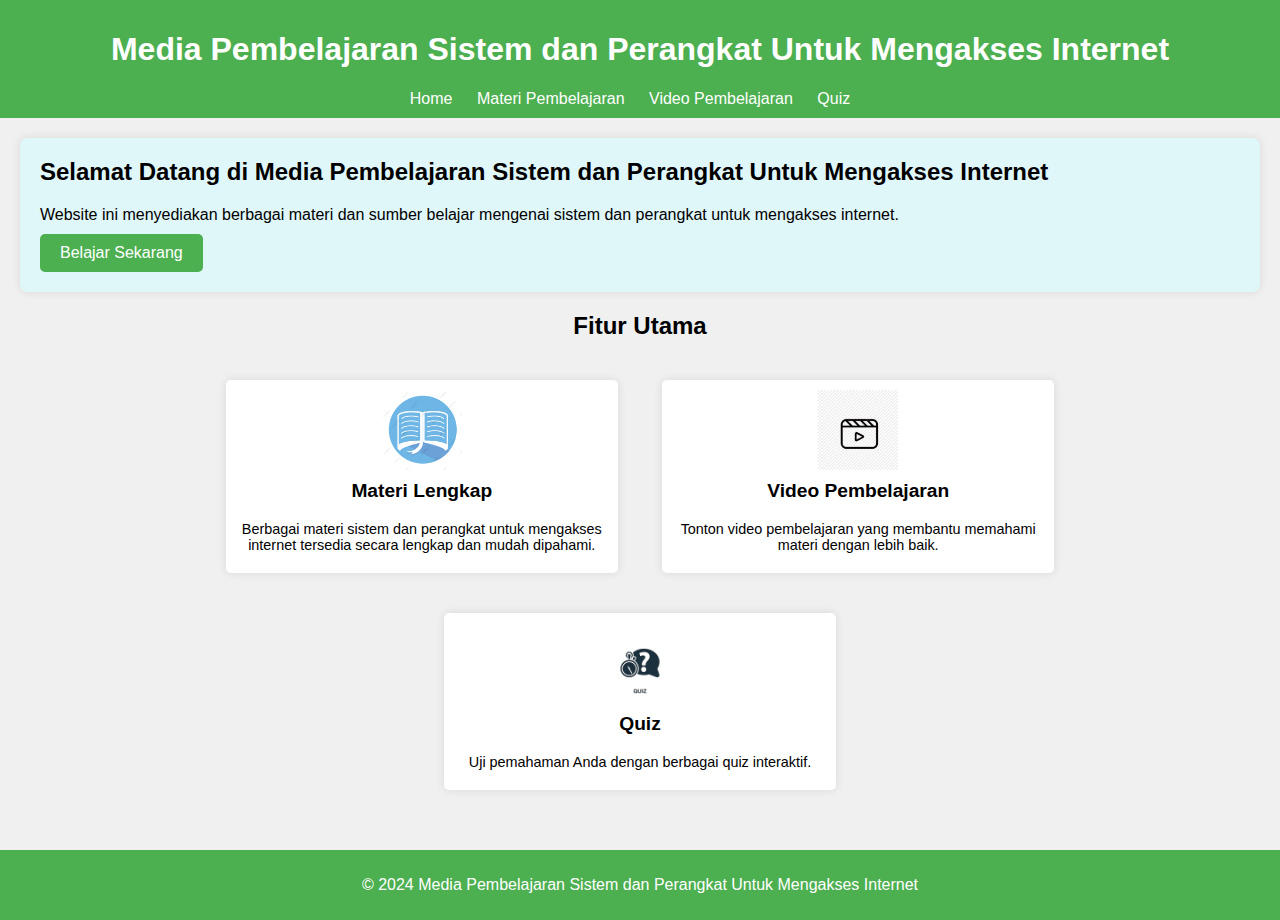
<file: index.html>
<!DOCTYPE html>
<html lang="en">
  <head>
    <meta charset="UTF-8" />
    <meta name="viewport" content="width=device-width, initial-scale=1.0" />
    <title>
      Media Pembelajaran Sistem dan Perangkat untuk Mengakses Internet
    </title>
    <link rel="stylesheet" href="style.css" />
  </head>
  <body>
    <div class="wrapper">
      <header>
        <h1>
          Media Pembelajaran Sistem dan Perangkat Untuk Mengakses Internet
        </h1>
        <nav>
          <ul>
            <li><a href="index.html">Home</a></li>
            <li><a href="materi.html">Materi Pembelajaran</a></li>
            <li><a href="video.html">Video Pembelajaran</a></li>
            <li><a href="quiz.html">Quiz</a></li>
          </ul>
        </nav>
      </header>
      <main>
        <section class="hero">
          <div class="hero-text">
            <h2>
              Selamat Datang di Media Pembelajaran Sistem dan Perangkat Untuk
              Mengakses Internet
            </h2>
            <p>
              Website ini menyediakan berbagai materi dan sumber belajar
              mengenai sistem dan perangkat untuk mengakses internet.
            </p>
            <a href="materi.html" class="cta-button">Belajar Sekarang</a>
          </div>
        </section>
        <section class="features">
          <h2>Fitur Utama</h2>
          <div class="feature">
            <a href="materi.html">
              <img src="materi.png" alt="Materi" />
              <h3>Materi Lengkap</h3>
              <p>
                Berbagai materi sistem dan perangkat untuk mengakses internet
                tersedia secara lengkap dan mudah dipahami.
              </p>
            </a>
          </div>
          <div class="feature">
            <a href="video.html">
              <img src="video.jpg" alt="Video" />
              <h3>Video Pembelajaran</h3>
              <p>
                Tonton video pembelajaran yang membantu memahami materi dengan
                lebih baik.
              </p>
            </a>
          </div>
          <div class="feature">
            <a href="quiz.html">
              <img src="quiz.jpg" alt="Quiz" />
              <h3>Quiz</h3>
              <p>Uji pemahaman Anda dengan berbagai quiz interaktif.</p>
            </a>
          </div>
        </section>
      </main>
      <footer>
        <p>
          &copy; 2024 Media Pembelajaran Sistem dan Perangkat Untuk Mengakses
          Internet
        </p>
      </footer>
    </div>
  </body>
</html>
</file>
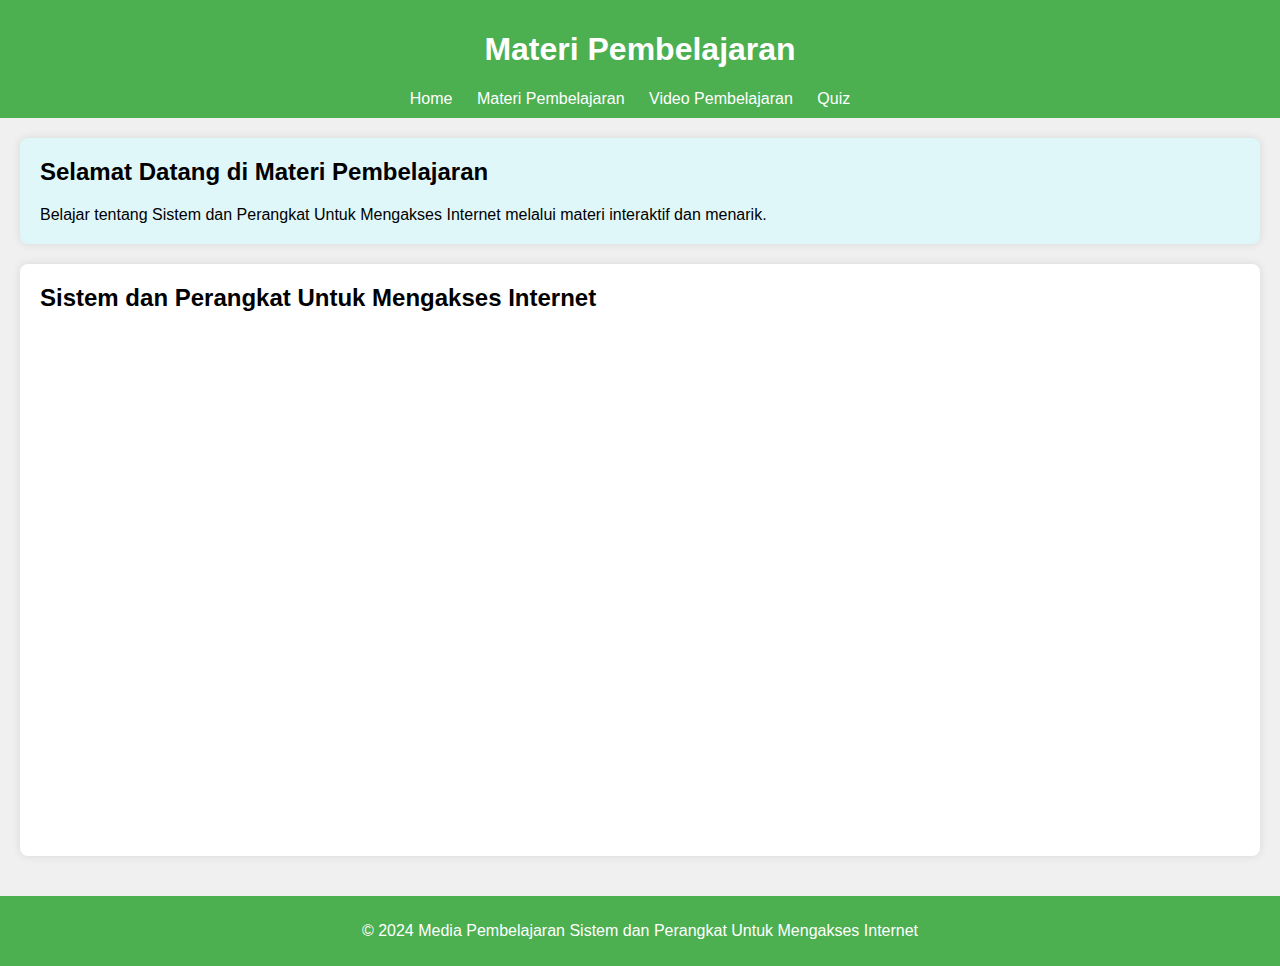
<file: materi.html>
<!DOCTYPE html>
<html lang="en">
<head>
    <meta charset="UTF-8">
    <meta name="viewport" content="width=device-width, initial-scale=1.0">
    <title>Materi Pembelajaran</title>
    <link rel="stylesheet" href="style.css">
</head>
<body>
    <header>
        <h1>Materi Pembelajaran</h1>
        <nav>
            <ul>
                <li><a href="index.html">Home</a></li>
                <li><a href="materi.html">Materi Pembelajaran</a></li>
                <li><a href="video.html">Video Pembelajaran</a></li>
                <li><a href="quiz.html">Quiz</a></li>
            </ul>
        </nav>
    </header>
    <main>
        <section class="hero">
            <h2>Selamat Datang di Materi Pembelajaran</h2>
            <p>Belajar tentang Sistem dan Perangkat Untuk Mengakses Internet melalui materi interaktif dan menarik.</p>
        </section>
        <section class="content">
            <h2>Sistem dan Perangkat Untuk Mengakses Internet</h2>
            <iframe src="https://sitinursarahh.github.io/sitinursarahh_Ispring2/#/slide1" frameborder="0"></iframe>
        </section>
    </main>
    <footer>
        <p>&copy; 2024 Media Pembelajaran Sistem dan Perangkat Untuk Mengakses Internet</p>
    </footer>
</body>
</html>
</file>
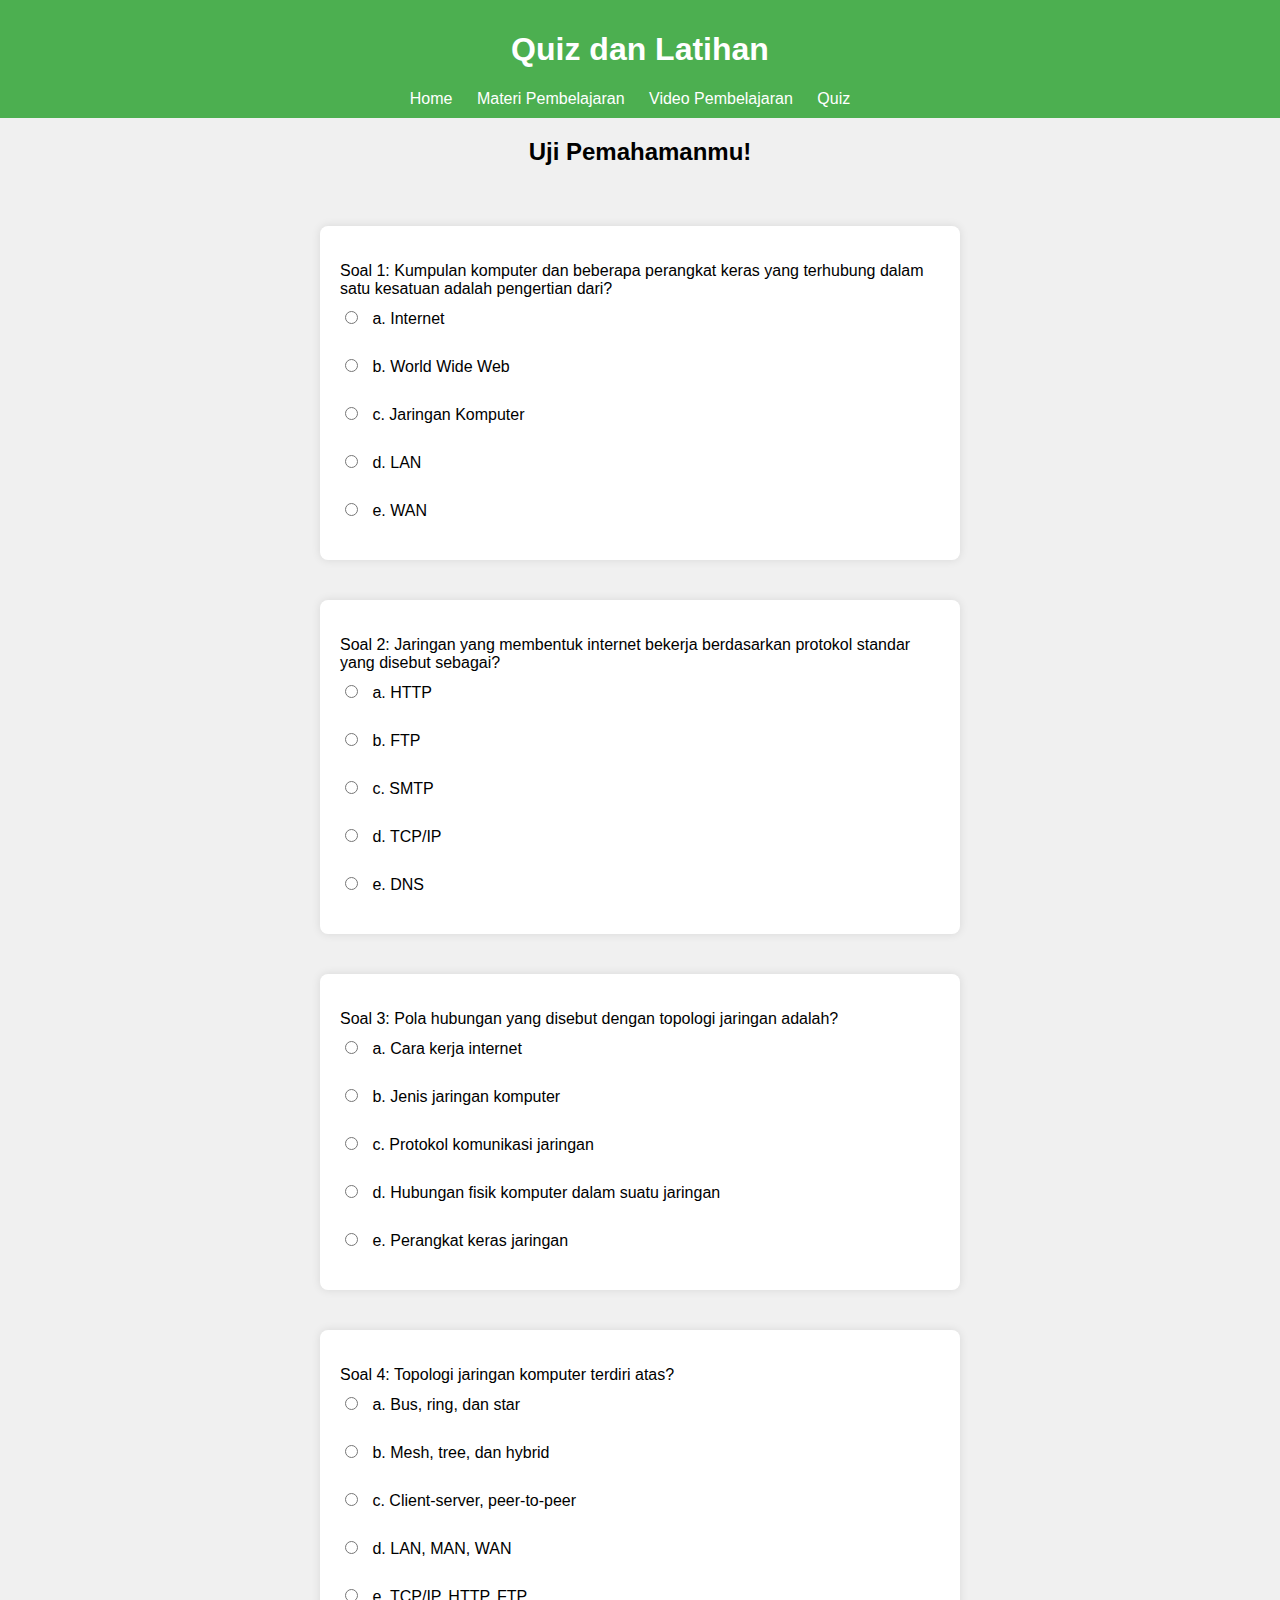
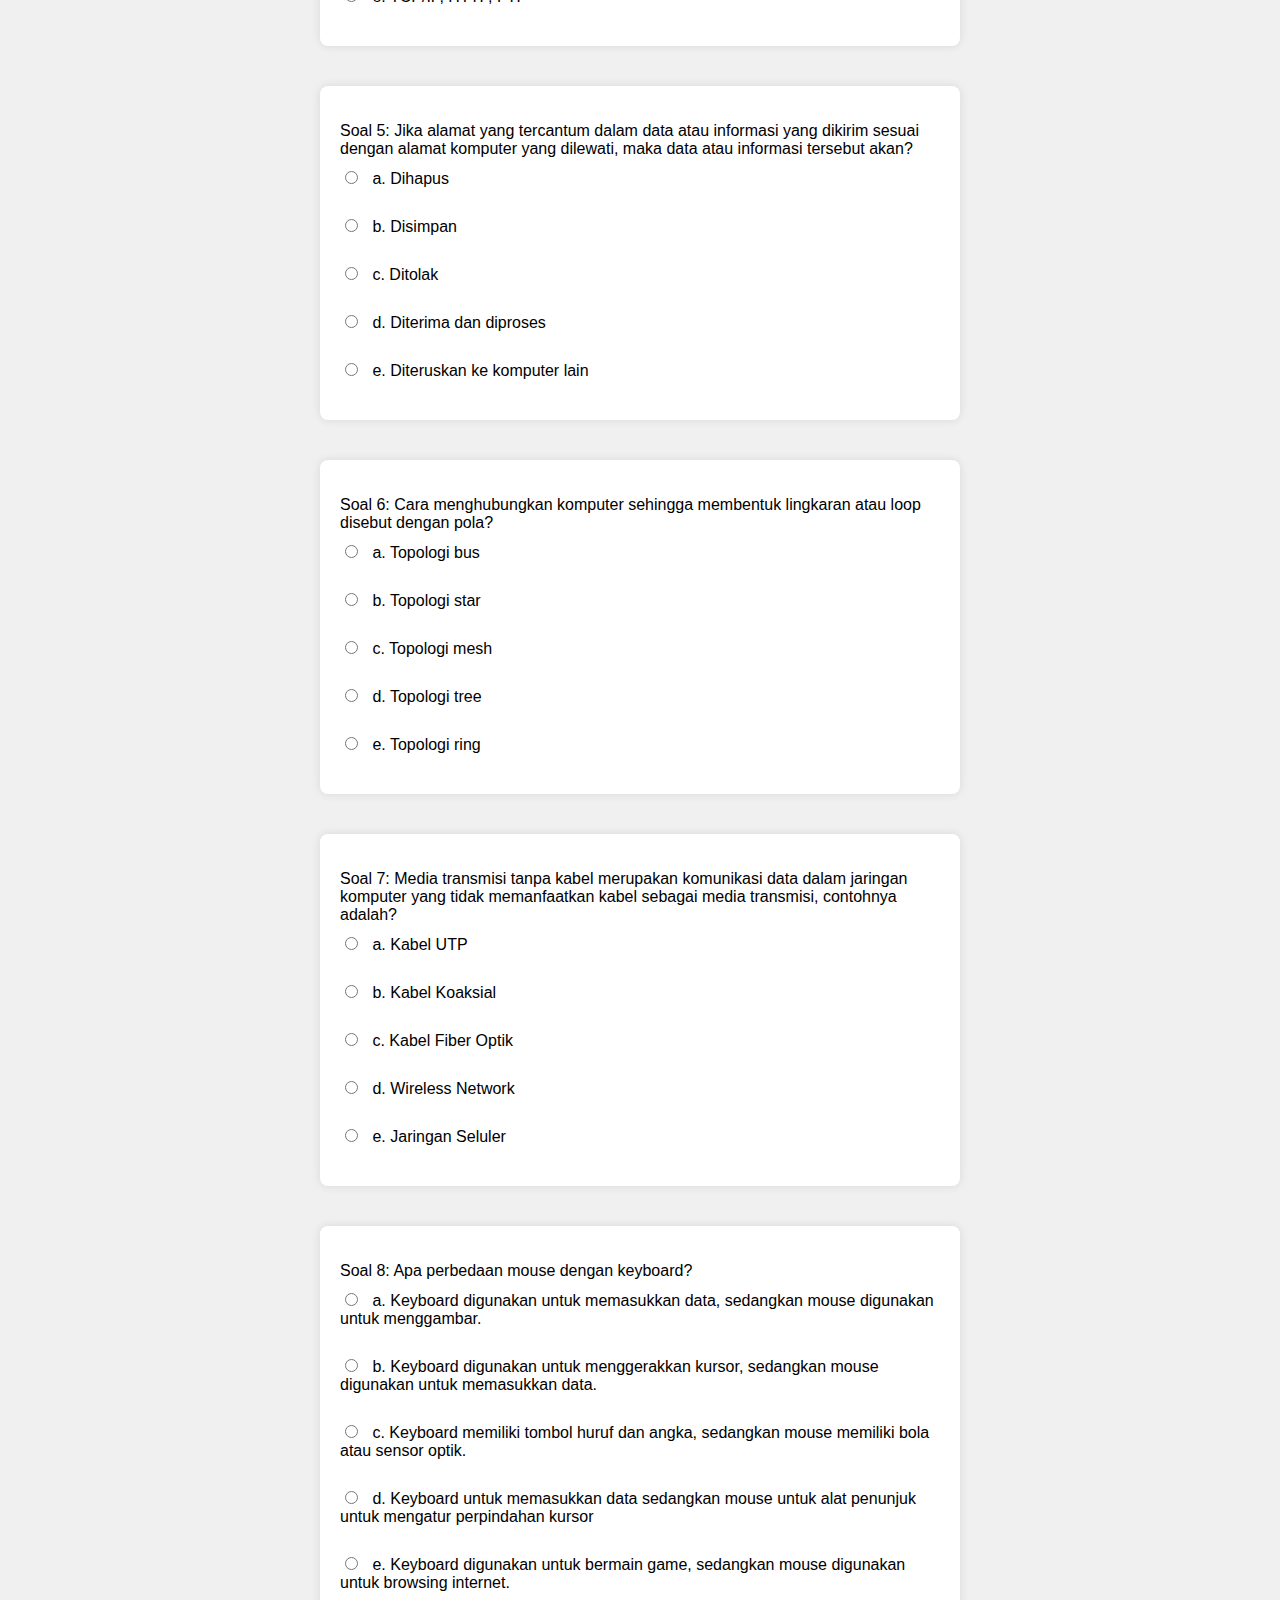
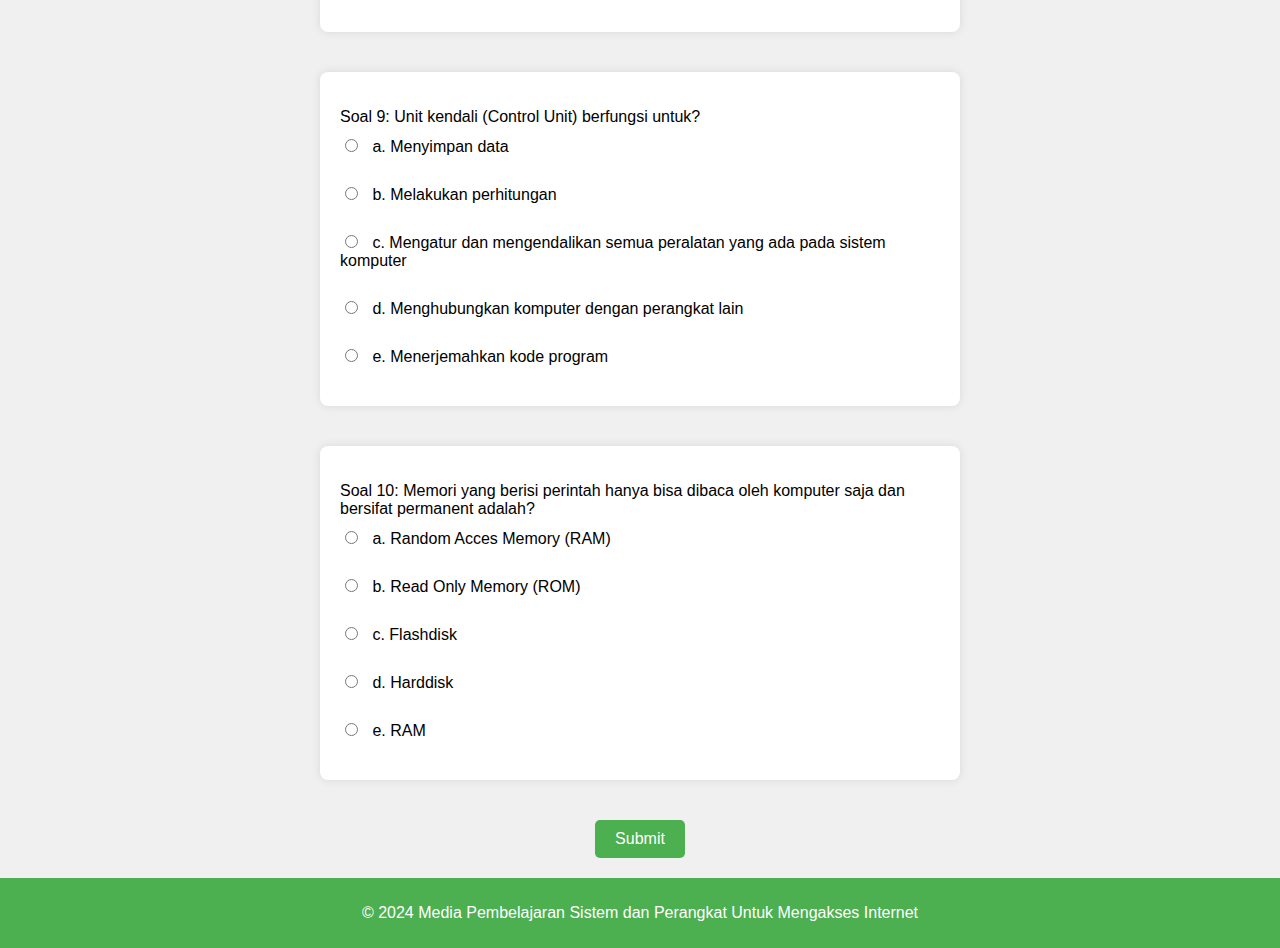
<file: quiz.html>
<!DOCTYPE html>
<html lang="en">
  <head>
    <meta charset="UTF-8" />
    <meta name="viewport" content="width=device-width, initial-scale=1.0" />
    <title>Quiz</title>
    <link rel="stylesheet" href="style.css" />
  </head>
  <body>
    <header>
      <h1>Quiz dan Latihan</h1>
      <nav>
        <ul>
          <li><a href="index.html">Home</a></li>
          <li><a href="materi.html">Materi Pembelajaran</a></li>
          <li><a href="video.html">Video Pembelajaran</a></li>
          <li><a href="quiz.html">Quiz</a></li>
        </ul>
      </nav>
    </header>
    <h2><center>Uji Pemahamanmu!</center></h2>
    <main class="quiz-main">
      <section class="quiz-section" id="quiz1">
        <!-- <h2>Uji Pemahamanmu!</h2> -->
        <p>
          Soal 1: Kumpulan komputer dan beberapa perangkat keras yang terhubung
          dalam satu kesatuan adalah pengertian dari?
        </p>
        <div class="answers">
          <label
            ><input type="radio" name="answer1" value="a" /> a. Internet</label
          ><br />
          <label
            ><input type="radio" name="answer1" value="b" /> b. World Wide
            Web</label
          ><br />
          <label
            ><input type="radio" name="answer1" value="c" /> c. Jaringan
            Komputer</label
          ><br />
          <label><input type="radio" name="answer1" value="d" /> d. LAN</label
          ><br />
          <label><input type="radio" name="answer1" value="e" /> e. WAN</label>
        </div>
      </section>
      <section class="quiz-section" id="quiz2">
        <p>
          Soal 2: Jaringan yang membentuk internet bekerja berdasarkan protokol
          standar yang disebut sebagai?
        </p>
        <div class="answers">
          <label><input type="radio" name="answer2" value="a" /> a. HTTP</label
          ><br />
          <label><input type="radio" name="answer2" value="b" /> b. FTP</label
          ><br />
          <label><input type="radio" name="answer2" value="c" /> c. SMTP</label
          ><br />
          <label
            ><input type="radio" name="answer2" value="d" /> d. TCP/IP</label
          ><br />
          <label><input type="radio" name="answer2" value="e" /> e. DNS</label>
        </div>
      </section>
      <section class="quiz-section" id="quiz3">
        <p>
          Soal 3: Pola hubungan yang disebut dengan topologi jaringan adalah?
        </p>
        <div class="answers">
          <label
            ><input type="radio" name="answer3" value="a" /> a. Cara kerja
            internet</label
          ><br />
          <label
            ><input type="radio" name="answer3" value="b" /> b. Jenis jaringan
            komputer</label
          ><br />
          <label
            ><input type="radio" name="answer3" value="c" /> c. Protokol
            komunikasi jaringan</label
          ><br />
          <label
            ><input type="radio" name="answer3" value="d" /> d. Hubungan fisik
            komputer dalam suatu jaringan</label
          ><br />
          <label
            ><input type="radio" name="answer3" value="e" /> e. Perangkat keras
            jaringan</label
          >
        </div>
      </section>
      <section class="quiz-section" id="quiz4">
        <p>Soal 4: Topologi jaringan komputer terdiri atas?</p>
        <div class="answers">
          <label
            ><input type="radio" name="answer4" value="a" /> a. Bus, ring, dan
            star </label
          ><br />
          <label
            ><input type="radio" name="answer4" value="b" /> b. Mesh, tree, dan
            hybrid</label
          ><br />
          <label
            ><input type="radio" name="answer4" value="c" /> c. Client-server,
            peer-to-peer</label
          ><br />
          <label
            ><input type="radio" name="answer4" value="d" /> d. LAN, MAN,
            WAN</label
          ><br />
          <label
            ><input type="radio" name="answer4" value="e" /> e. TCP/IP, HTTP,
            FTP</label
          >
        </div>
      </section>
      <section class="quiz-section" id="quiz5">
        <p>
          Soal 5: Jika alamat yang tercantum dalam data atau informasi yang
          dikirim sesuai dengan alamat komputer yang dilewati, maka data atau
          informasi tersebut akan?
        </p>
        <div class="answers">
          <label
            ><input type="radio" name="answer5" value="a" /> a. Dihapus</label
          ><br />
          <label
            ><input type="radio" name="answer5" value="b" /> b. Disimpan</label
          ><br />
          <label
            ><input type="radio" name="answer5" value="c" /> c. Ditolak</label
          ><br />
          <label
            ><input type="radio" name="answer5" value="d" /> d. Diterima dan
            diproses</label
          ><br />
          <label
            ><input type="radio" name="answer5" value="e" /> e. Diteruskan ke
            komputer lain</label
          >
        </div>
      </section>
      <section class="quiz-section" id="quiz6">
        <p>
          Soal 6: Cara menghubungkan komputer sehingga membentuk lingkaran atau
          loop disebut dengan pola?
        </p>
        <div class="answers">
          <label
            ><input type="radio" name="answer6" value="a" /> a. Topologi
            bus</label
          ><br />
          <label
            ><input type="radio" name="answer6" value="b" /> b. Topologi
            star</label
          ><br />
          <label
            ><input type="radio" name="answer6" value="c" /> c. Topologi
            mesh</label
          ><br />
          <label
            ><input type="radio" name="answer6" value="d" /> d. Topologi
            tree</label
          ><br />
          <label
            ><input type="radio" name="answer6" value="e" /> e. Topologi
            ring</label
          >
        </div>
      </section>
      <section class="quiz-section" id="quiz7">
        <p>
          Soal 7: Media transmisi tanpa kabel merupakan komunikasi data dalam
          jaringan komputer yang tidak memanfaatkan kabel sebagai media
          transmisi, contohnya adalah?
        </p>
        <div class="answers">
          <label
            ><input type="radio" name="answer7" value="a" /> a. Kabel UTP</label
          ><br />
          <label
            ><input type="radio" name="answer7" value="b" /> b. Kabel
            Koaksial</label
          ><br />
          <label
            ><input type="radio" name="answer7" value="c" /> c. Kabel Fiber
            Optik</label
          ><br />
          <label
            ><input type="radio" name="answer7" value="d" /> d. Wireless
            Network</label
          ><br />
          <label
            ><input type="radio" name="answer7" value="e" /> e. Jaringan
            Seluler</label
          >
        </div>
      </section>
      <section class="quiz-section" id="quiz8">
        <p>Soal 8: Apa perbedaan mouse dengan keyboard?</p>
        <div class="answers">
          <label
            ><input type="radio" name="answer8" value="a" /> a. Keyboard
            digunakan untuk memasukkan data, sedangkan mouse digunakan untuk
            menggambar.</label
          ><br />
          <label
            ><input type="radio" name="answer8" value="b" /> b. Keyboard
            digunakan untuk menggerakkan kursor, sedangkan mouse digunakan untuk
            memasukkan data.</label
          ><br />
          <label
            ><input type="radio" name="answer8" value="c" /> c. Keyboard
            memiliki tombol huruf dan angka, sedangkan mouse memiliki bola atau
            sensor optik.</label
          ><br />
          <label
            ><input type="radio" name="answer8" value="d" /> d. Keyboard untuk
            memasukkan data sedangkan mouse untuk alat penunjuk untuk mengatur
            perpindahan kursor </label
          ><br />
          <label
            ><input type="radio" name="answer8" value="e" /> e. Keyboard
            digunakan untuk bermain game, sedangkan mouse digunakan untuk
            browsing internet.</label
          >
        </div>
      </section>
      <section class="quiz-section" id="quiz9">
        <p>Soal 9: Unit kendali (Control Unit) berfungsi untuk?</p>
        <div class="answers">
          <label
            ><input type="radio" name="answer9" value="a" /> a. Menyimpan
            data</label
          ><br />
          <label
            ><input type="radio" name="answer9" value="b" /> b. Melakukan
            perhitungan</label
          ><br />
          <label
            ><input type="radio" name="answer9" value="c" /> c. Mengatur dan
            mengendalikan semua peralatan yang ada pada sistem komputer </label
          ><br />
          <label
            ><input type="radio" name="answer9" value="d" /> d. Menghubungkan
            komputer dengan perangkat lain</label
          ><br />
          <label
            ><input type="radio" name="answer9" value="e" /> e. Menerjemahkan
            kode program</label
          >
        </div>
      </section>
      <section class="quiz-section" id="quiz10">
        <p>
          Soal 10: Memori yang berisi perintah hanya bisa dibaca oleh komputer
          saja dan bersifat permanent adalah?
        </p>
        <div class="answers">
          <label
            ><input type="radio" name="answer10" value="a" /> a. Random Acces
            Memory (RAM)</label
          ><br />
          <label
            ><input type="radio" name="answer10" value="b" /> b. Read Only
            Memory (ROM)</label
          ><br />
          <label
            ><input type="radio" name="answer10" value="c" /> c.
            Flashdisk</label
          ><br />
          <label
            ><input type="radio" name="answer10" value="d" /> d. Harddisk</label
          ><br />
          <label><input type="radio" name="answer10" value="e" /> e. RAM</label>
        </div>
      </section>
      <button class="submit-button" onclick="submitQuiz()">Submit</button>
      <div id="quiz-results"></div>
    </main>
    <footer>
      <p>
        &copy; 2024 Media Pembelajaran Sistem dan Perangkat Untuk Mengakses
        Internet
      </p>
    </footer>

    <script src="script.js"></script>
  </body>
</html>
</file>
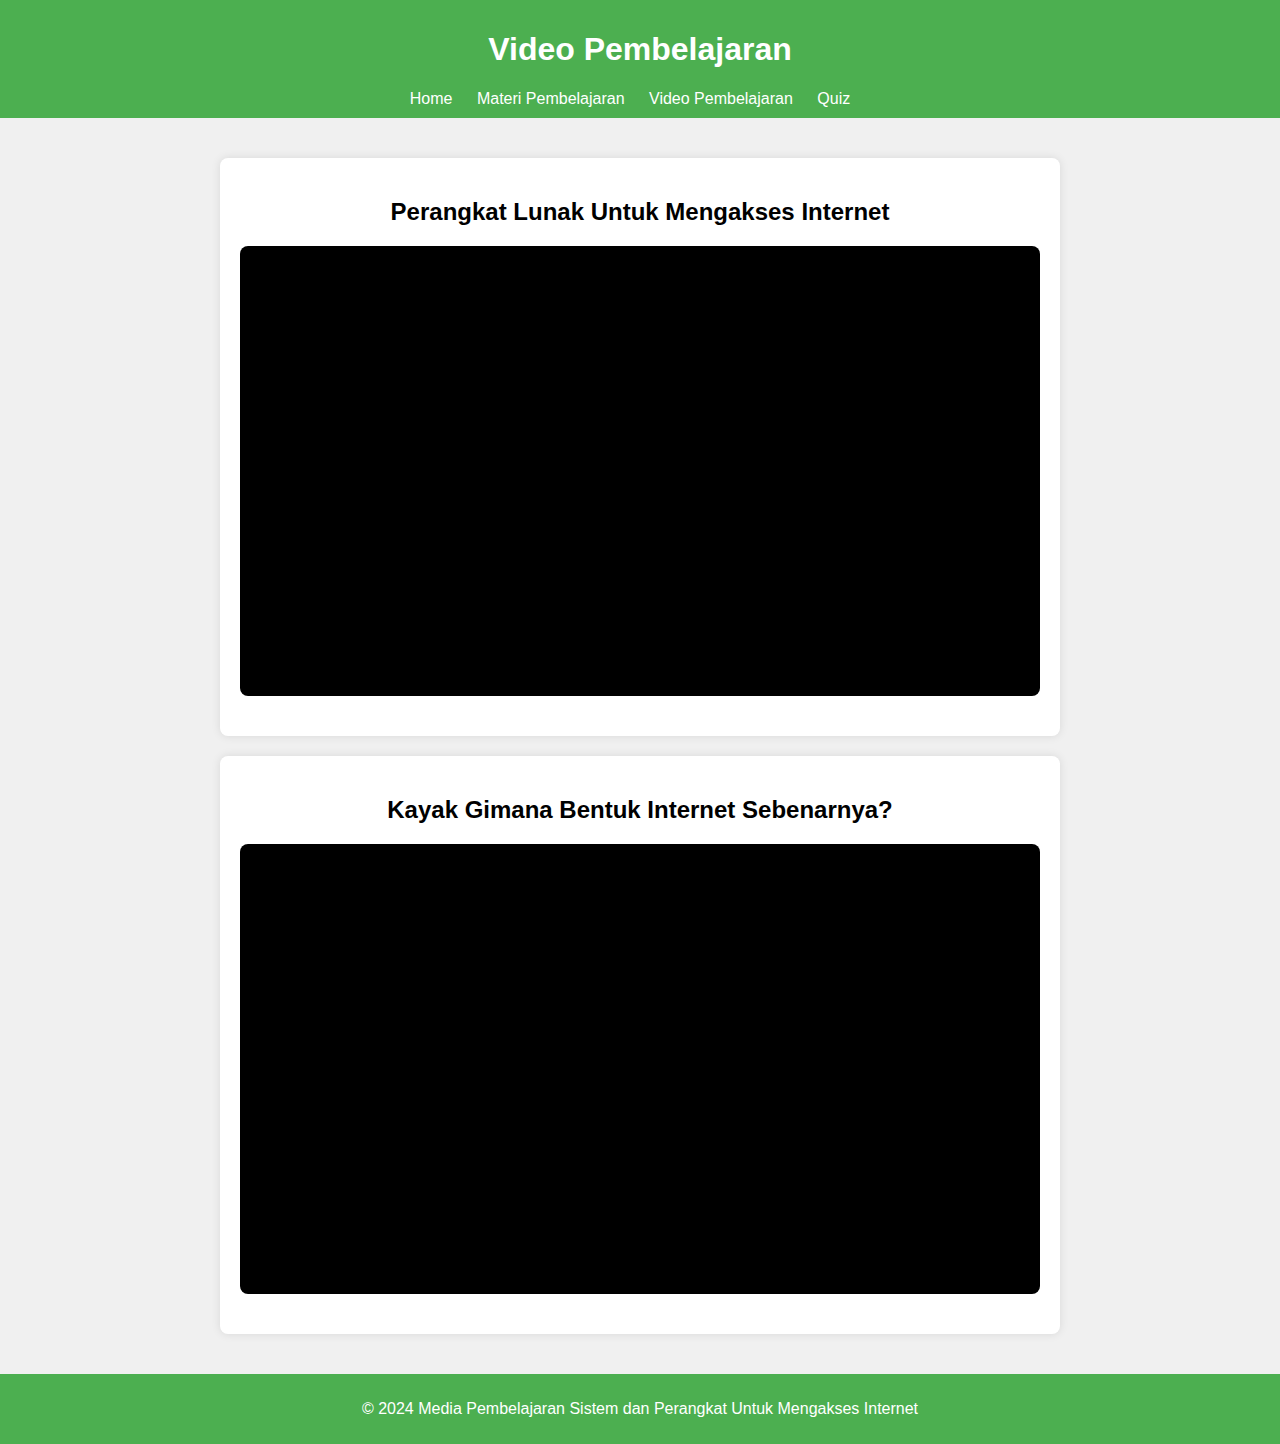
<file: video.html>
<!DOCTYPE html>
<html lang="en">
<head>
    <meta charset="UTF-8">
    <meta name="viewport" content="width=device-width, initial-scale=1.0">
    <title>Video Pembelajaran</title>
    <link rel="stylesheet" href="style.css">
</head>
<body>
    <header>
        <h1>Video Pembelajaran</h1>
        <nav>
            <ul>
                <li><a href="index.html">Home</a></li>
                <li><a href="materi.html">Materi Pembelajaran</a></li>
                <li><a href="video.html">Video Pembelajaran</a></li>
                <li><a href="quiz.html">Quiz</a></li>
            </ul>
        </nav>
    </header>
    <main>
        <section class="video-section">
            <h2>Perangkat Lunak Untuk Mengakses Internet</h2>
            <div class="video-container">
                <iframe src="https://www.youtube.com/embed/lOq8R7fr4cs?si=5DZmwvwlx43VVChJ" title="YouTube video player" frameborder="0" allow="accelerometer; autoplay; clipboard-write; encrypted-media; gyroscope; picture-in-picture; web-share" referrerpolicy="strict-origin-when-cross-origin" allowfullscreen></iframe>
            </div>
        </section>
        <section class="video-section">
            <h2>Kayak Gimana Bentuk Internet Sebenarnya?</h2>
            <div class="video-container">
                <iframe src="https://www.youtube.com/embed/_fl7wWbV604?si=J-HeBmn4NOFrNHPq" title="YouTube video player" frameborder="0" allow="accelerometer; autoplay; clipboard-write; encrypted-media; gyroscope; picture-in-picture; web-share" referrerpolicy="strict-origin-when-cross-origin" allowfullscreen></iframe>
            </div>
        </section>
    </main>
    <footer>
        <p>&copy; 2024 Media Pembelajaran Sistem dan Perangkat Untuk Mengakses Internet</p>
    </footer>
</body>
</html>
</file>
<file: style.css>
body {
  font-family: Arial, sans-serif;
  margin: 0;
  padding: 0;
  background-color: #f0f0f0;
  display: flex;
  flex-direction: column;
  min-height: 100vh;
}

main {
  flex: 1;
  padding: 20px;
}

.quiz-main {
  display: flex;
  flex-direction: column;
  align-items: center;
  justify-content: center; /* Pusatkan elemen secara vertikal */
  padding: 20px;
}

header {
  background-color: #4caf50;
  color: white;
  padding: 10px 0;
  text-align: center;
}

nav ul {
  list-style-type: none;
  margin: 0;
  padding: 0;
}

nav ul li {
  display: inline;
  margin-right: 20px;
}

nav ul li a {
  color: white;
  text-decoration: none;
  transition: color 0.3s ease;
}

nav ul li a:hover {
  color: #eee69c; /* Ganti dengan warna yang Anda inginkan */
}

.hero {
  background-color: #e0f7fa;
  padding: 20px;
  border-radius: 8px;
  box-shadow: 0 0 10px rgba(0, 0, 0, 0.1);
  margin-bottom: 20px;
}

.hero h2 {
  margin-top: 0;
}

.hero p {
  margin-bottom: 0;
}

.content {
  background-color: #fff;
  padding: 20px;
  margin: 20px 0;
  border-radius: 8px;
  box-shadow: 0 0 10px rgba(0, 0, 0, 0.1);
}

.content h2 {
  margin-top: 0;
}

.content iframe {
  width: 100%;
  height: 500px;
  border: 0;
  border-radius: 8px;
}

.cta-button {
  background-color: #4caf50;
  color: white;
  padding: 10px 20px;
  text-decoration: none;
  border-radius: 5px;
  display: inline-block;
  margin-top: 10px;
  transition: background-color 0.3s ease;
}

.cta-button:hover {
  background-color: #308834;
}

.features {
  text-align: center;
  margin: 20px 0;
}

.features .feature {
  display: inline-block;
  width: 30%;
  margin: 20px;
  vertical-align: top;
  background-color: white;
  padding: 10px;
  border-radius: 5px;
  box-shadow: 0 0 10px rgba(0, 0, 0, 0.1);
  transition: transform 0.3s, box-shadow 0.3s;
}

.features .feature a {
  text-decoration: none;
  color: inherit;
  display: block;
}

.features .feature img {
  width: 80px;
  height: 80px;
  display: block;
  margin: 0 auto 10px;
}

.features .feature h3 {
  margin-top: 10px;
  font-size: 1.2em;
}

.features .feature p {
  margin: 10px 0;
  font-size: 0.9em;
}

.features .feature:hover {
  transform: scale(1.05);
  box-shadow: 0 4px 8px rgba(0, 0, 0, 0.2);
}

.video-section {
  background: #fff;
  border-radius: 8px;
  box-shadow: 0 0 10px rgba(0, 0, 0, 0.1);
  margin: 20px auto;
  padding: 20px;
  text-align: center;
  max-width: 800px;
}

.video-container {
  position: relative;
  padding-bottom: 56.25%; /* 16:9 aspect ratio */
  height: 0;
  overflow: hidden;
  max-width: 100%;
  background: #000;
  border-radius: 8px;
  margin: 20px 0;
}

.video-container iframe {
  position: absolute;
  top: 0;
  left: 0;
  width: 100%;
  height: 100%;
  border: 0;
}

.quiz-section {
  background-color: #fff;
  border-radius: 8px;
  box-shadow: 0 0 10px rgba(0, 0, 0, 0.1);
  padding: 20px;
  margin: 20px 0;
  max-width: 600px;
  width: 100%;
}

.quiz-section h2 {
  text-align: center;
  margin-bottom: 10px;
}

.quiz-section p {
  margin-bottom: 10px;
}

.answers {
  margin-bottom: 20px;
}

.answers label {
  display: block;
  margin-bottom: 10px;
}

.answers input[type="radio"] {
  margin-right: 10px;
}

.submit-button {
  background-color: #4caf50;
  color: white;
  border: none;
  padding: 10px 20px;
  border-radius: 5px;
  cursor: pointer;
  font-size: 1em;
  margin-top: 20px;
}

.submit-button:hover {
  background-color: #45a049;
}

/* Result styles */
#quiz-results {
  margin-top: 20px;
  text-align: center;
  display: none;
}

#quiz-results p {
  margin-bottom: 10px;
}

.correct-answer {
  background-color: #a5d6a7;
  padding: 5px;
  border-radius: 5px;
  display: inline-block;
}

.wrong-answer {
  background-color: #ef9a9a;
  padding: 5px;
  border-radius: 5px;
  display: inline-block;
}

footer {
  background-color: #4caf50;
  color: white;
  text-align: center;
  padding: 10px 0;
}
</file>
